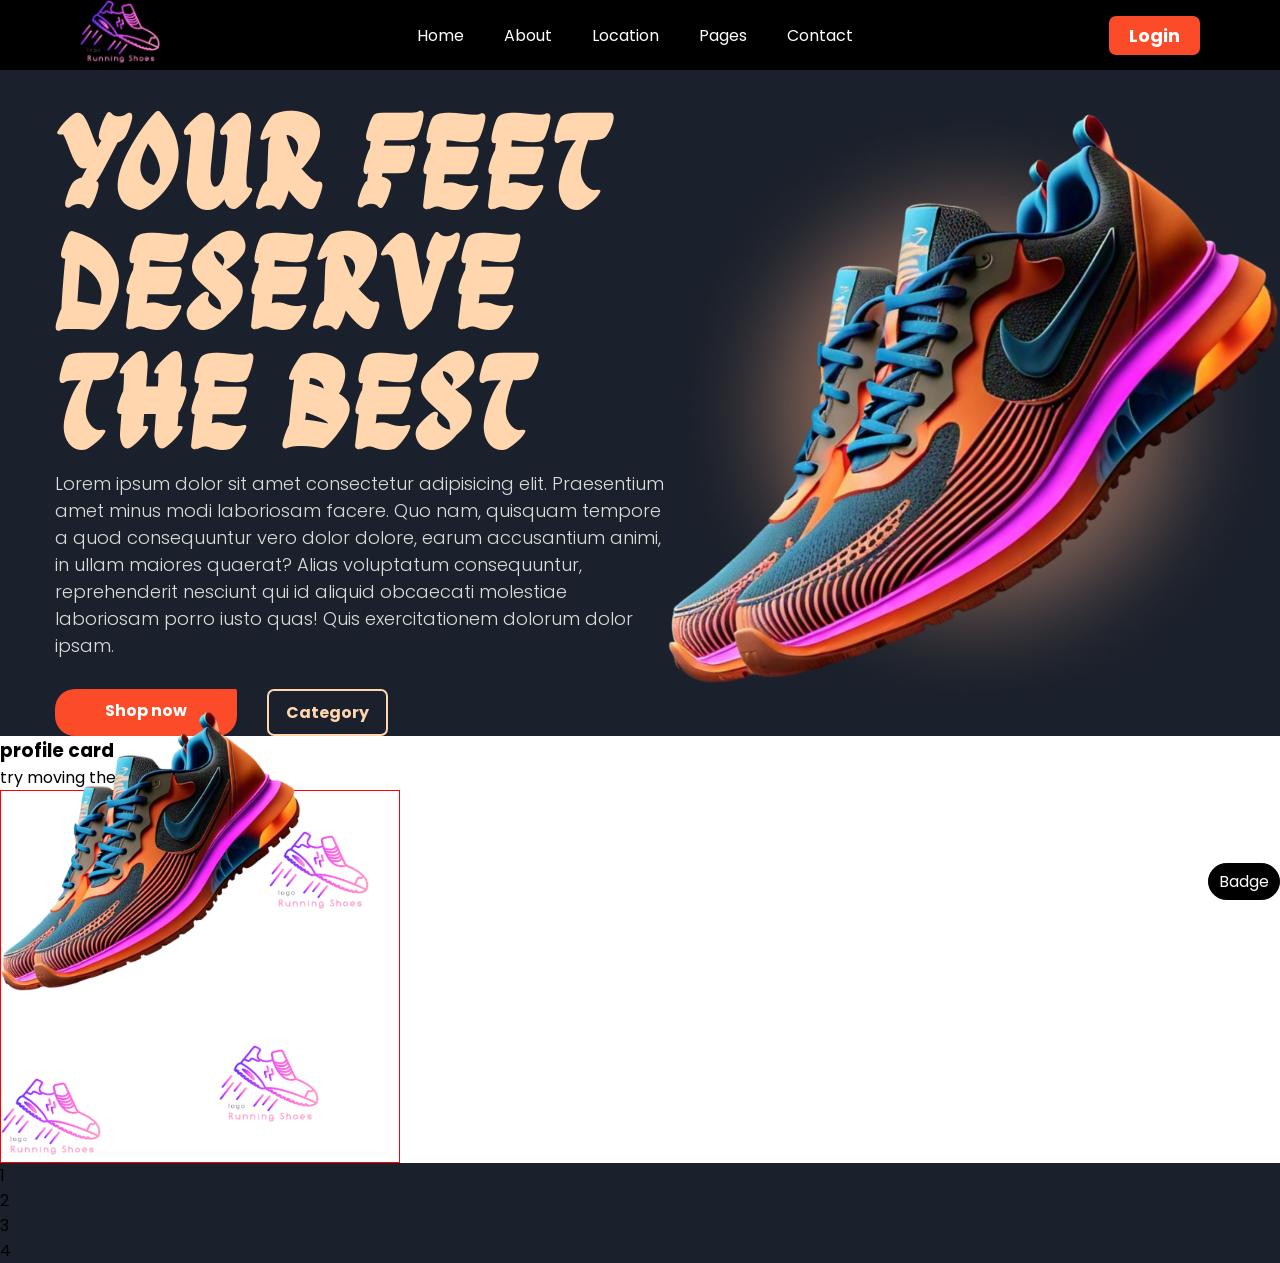
<file: signup-signin-pages/index.html>
<!DOCTYPE html>
<html lang="en">
<head>
    <meta charset="UTF-8">
    <meta name="viewport" content="width=device-width, initial-scale=1.0">
    <link rel="stylesheet" href="./css/main.css">
    <title>SHOE SHOP</title>
</head>
<body>
    <header>
        <a href="./index.html" class="logo">
            <img src="./assets/logo.png" alt="shoe logo">
        </a>
        <nav>
            <ul>
                <li><a href="" class="nav-link">Home</a></li>
                <li><a href="" class="nav-link">About</a></li>
                <li><a href="" class="nav-link">Location</a></li>
                <li><a href="" class="nav-link">Pages</a></li>
                <li><a href="" class="nav-link">Contact</a></li>
            </ul>
        </nav>
        <div class="nav-btn">
                <a href="" class="login-btn">
                    Login
                </a>
        </div>
    </header>
    <main>
        <section class="hero-section">
            <div class="left-hero">
                <h1 class="hero-tittle">Your feet deserve the best</h1>
                <p class="hero-contrnt">Lorem ipsum dolor sit amet consectetur adipisicing elit. Praesentium amet minus modi laboriosam facere. Quo nam, quisquam tempore a quod consequuntur vero dolor dolore, earum accusantium animi, in ullam maiores quaerat? Alias voluptatum consequuntur, reprehenderit nesciunt qui id aliquid obcaecati molestiae laboriosam porro iusto quas! Quis exercitationem dolorum dolor ipsam.</p>
            <div class="hero-link">
                <a href="" class="hero-link-btn">Shop now</a>
                <a href="" class="hero-link-btn">Category</a>
            </div>
            </div>
            <div class="right-hero">
                <img src="./assets/bg-effact.png" alt="background" class="bg-offset">
                <img src="./assets/shoes-img.png" alt="shoe" class="shoe-photo">
            </div>
        </section>
        <section class="about">
            <div class="position-box">
                <span class="position-badge">Badge</span>
                <div class="postion-content">
                    <h3>profile card</h3>
                    <p>try moving the badge</p>
                </div>
                <div class="position-photo">
                    <img src="./assets/shoes-img.png" alt="" class="photo-s pos">
                    <img src="./assets/logo.png" alt="" class="photo-b pos pos-1">
                    <img src="./assets/logo.png" alt="" class="photo-c pos pos-1">
                    <img src="./assets/logo.png" alt="" class="photo-d pos pos-1">
                </div>
            </div>
        </section>
        <sectio class="flexy">
            <div class="card">1</div>
            <div class="card">2</div>
            <div class="card">3</div>
            <div class="card">4</div>
        </sectio>
    </main>
</body>
</html>
</file>
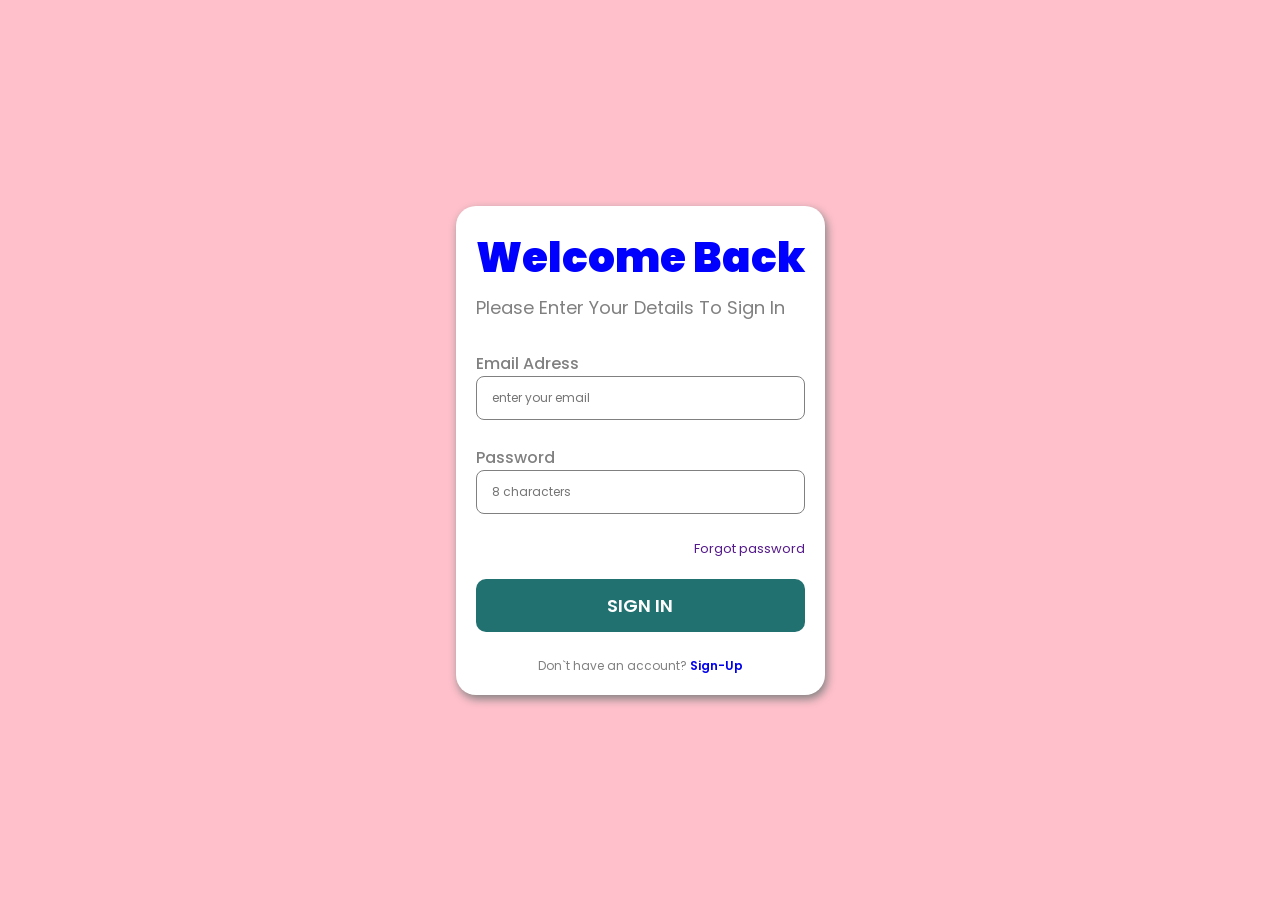
<file: signup-signin-pages/signin.html>
<!DOCTYPE html>
<html lang="en">
<head>
    <meta charset="UTF-8">
    <meta name="viewport" content="width=device-width, initial-scale=1.0">
    <link rel="stylesheet" href="style.css">
    <title>SIGN IN</title>
</head>
<body>
    <main>
            <div class="form-box">
                <h1>Welcome Back</h1>
                <p class="subtittle">Please enter your details to sign in</p>
            <form action="">
                <div class="input-label">
                    <label for="email">Email Adress</label>
                    <input type="email" name="Email" id="email" placeholder="enter your email">
                </div>
                <div class="input-label">
                    <label for="password">Password</label>
                    <input type="password" name="Password" id="password" placeholder="8 characters" minlength="8" maxlength="8">
                </div>
                    <a href="" class="forgot">Forgot password</a>
                <div>
                    <button type="submit" class="sign-btn " id="wer">Sign In</button>
                </div>
            </form>
            <p class="change-text">
                Don`t have an account?
            <a href="./signup.html" class="log-in" target="_blank">Sign-Up</a>
            </p>
            </div>
    </main>
</body>
</html>
</file>
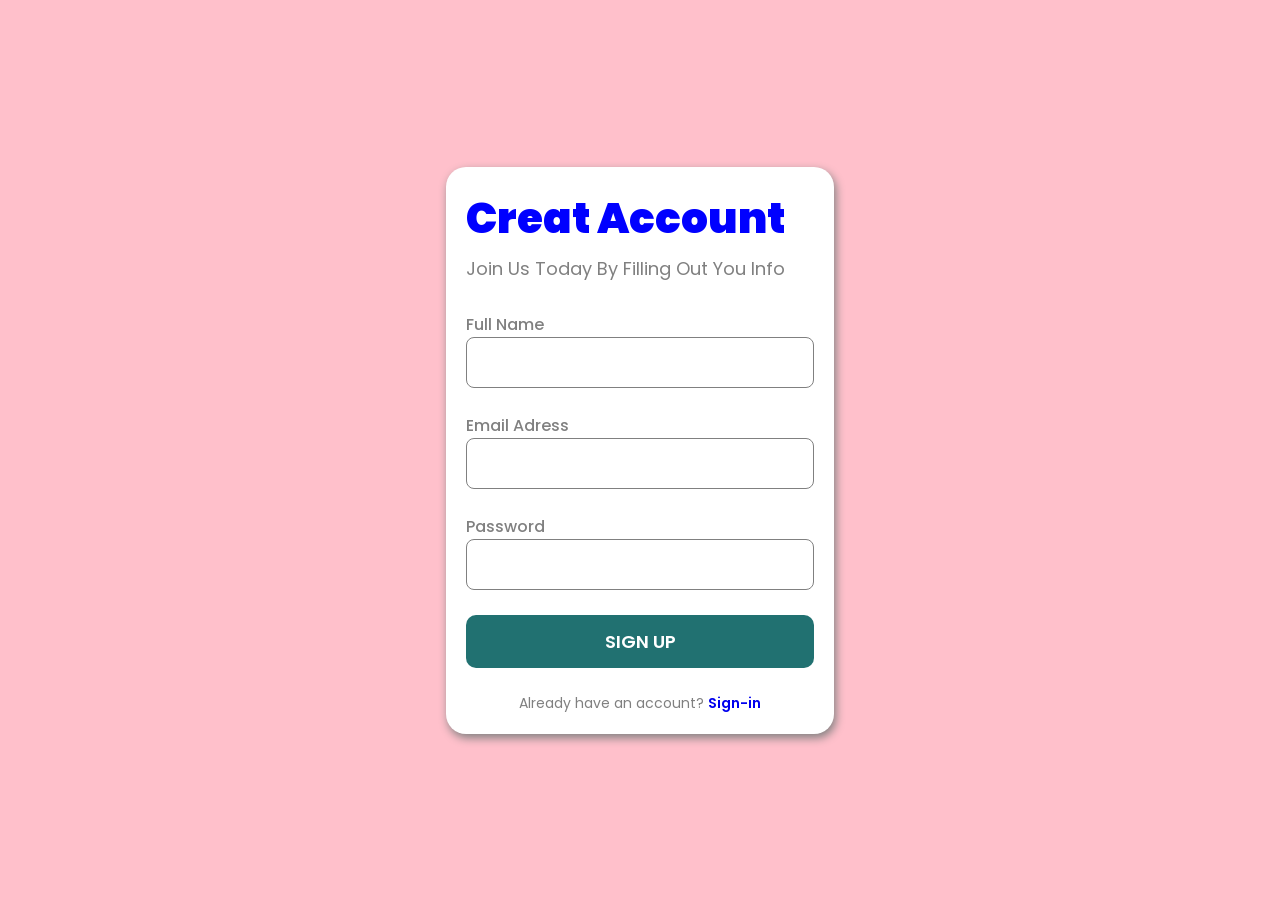
<file: signup-signin-pages/signup.html>
<!DOCTYPE html>
<html lang="en">

<head>
    <meta charset="UTF-8">
    <meta name="viewport" content="width=device-width, initial-scale=1.0">
    <link rel="stylesheet" href="style.css">
    <title>SIGN UP</title>
</head>

<body>
    <main>
        <div class="box">
            <h1>Creat Account</h1>
            <p class="subtittle">join us today by filling out you info</p>
        <form action="">
            <div class="input-group">
                <label for="fullname">Full Name</label>
                <input type="text" name="signup-fullname" id="fullname">
            </div>
            <div class="input-group">
                <label for="email">Email Adress</label>
                <input type="email" name="signup-email" id="email">
            </div>
            <div class="input-group">
                <label for="password">Password</label>
                <input type="password" name="signup-Password" id="password">
            </div>
            <div>
                <button type="submit" class="signup-btn">Sign up</button>
            </div>
        </form>
        <p class="switch-text">
            Already have an account?
            <a href="./signin.html" class="switch-link">Sign-in</a>
        </p>
        </div>
    </main>

</body>

</html>
</file>
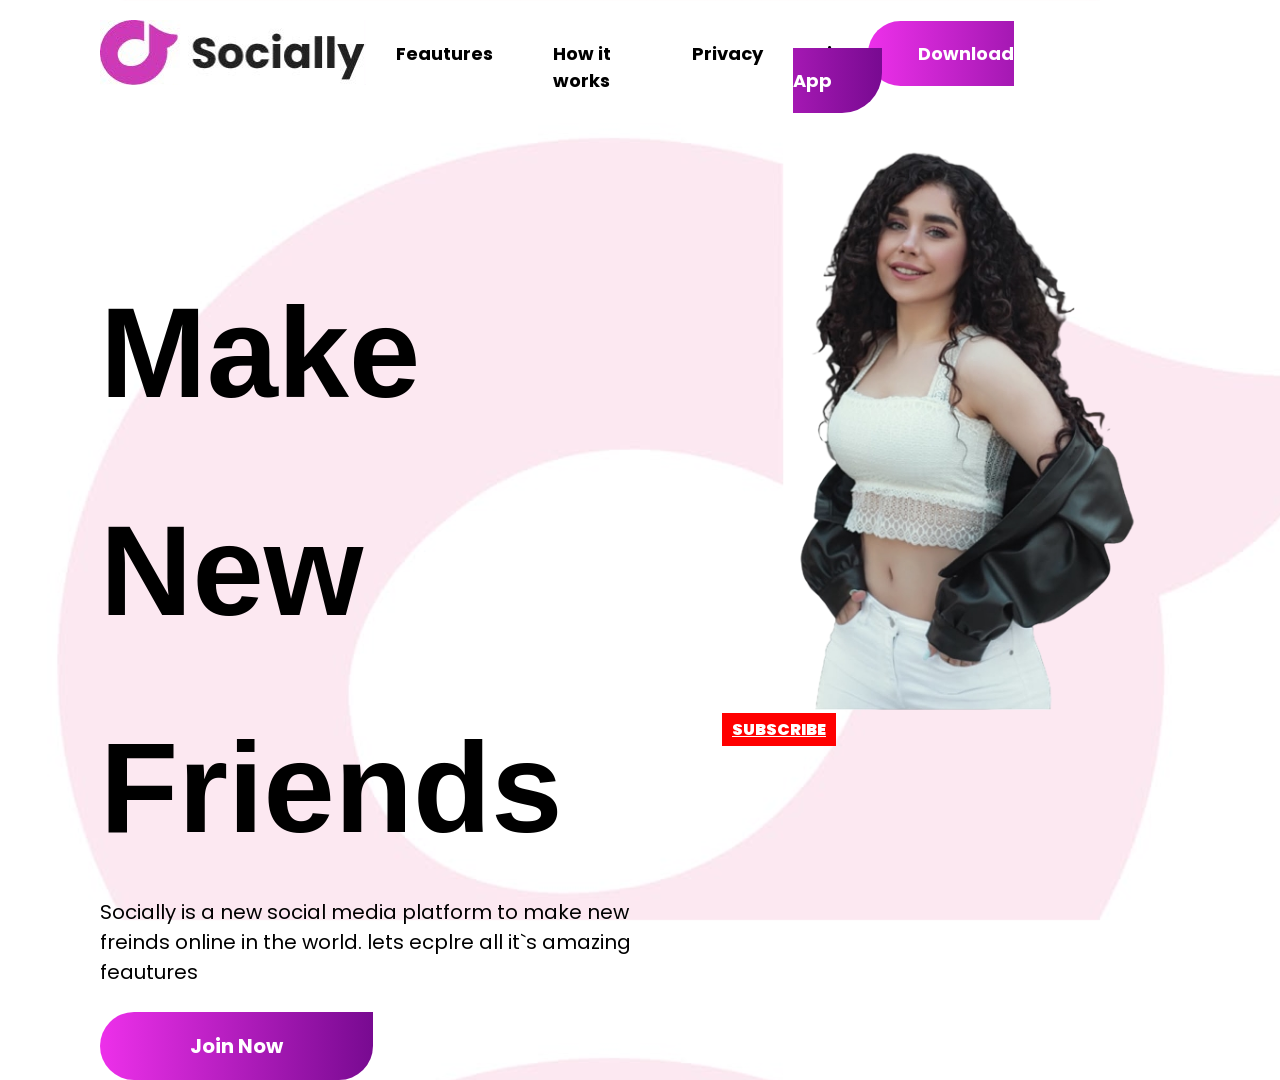
<file: signup-signin-pages/word.html>
<!DOCTYPE html>
<html lang="en">
<head>
    <meta charset="UTF-8">
    <meta name="viewport" content="width=device-width, initial-scale=1.0">
    <link rel="stylesheet" href="./css/sos.css">
    <title>Socially.web</title>
</head>
<body>
    <header>
        <div class="head">
            <a href="" class="logo-btn">
                <img src="./assets/logo.jpg" alt="socially">
            </a>
            <nav>
                <ul>
                    <li><a href="" class="page-link">Feautures</a></li>
                    <li><a href="" class="page-link">How it works</a></li>
                    <li><a href="" class="page-link">Privacy</a></li>
                </ul>
            </nav>
            <div class="head-btn">
                <a href="" class="login-btn">Login</a>
                <a href="" class="download-btn">Download App</a>
            </div>
        </div>
    </header>
    <main>
        <section class="body-section">
            <div class="left-content">
                <h1 class="left-tittle">
                    Make<br>New Friends
                </h1>
                <p class="left">Socially is a new social media platform to make new freinds online in the world. lets ecplre all it`s amazing feautures</p>
                <a href="" class="join-btn">Join Now</a>
            </div>
            <div class="right-content">
                <img src="./assets/girl.png" alt="grl" class="right-img">
                <a href="" class="subscribe-btn">SUBSCRIBE</a>
            </div>
        </section>
    </main>
</body>
</html>
</file>
<file: signup-signin-pages/css/main.css>
@import url('https://fonts.googleapis.com/css2?family=Ga+Maamli&family=Poppins:ital,wght@0,100;0,200;0,300;0,400;0,500;0,600;0,700;0,800;0,900;1,100;1,200;1,300;1,400;1,500;1,600;1,700;1,800;1,900&display=swap');

*{
    margin: 0;
    padding: 0;
    box-sizing: border-box;
    font-family: poppins, sans-serif;
}

body{
    width: 100%;
    height: 100vh;
    background-color: #1b212c;
}
a{
    text-decoration: none;
    cursor: pointer;
}
nav ul{
    display: flex;
    list-style: none;
}

nav ul li{
    display: inline-block;
    margin: 0 20px;
}
.logo{
    display: block;
    width: 80px;
}
.logo img{
    width: 100%;
}
nav ul a{
    color: white;
    font-size: 16px;
}
nav ul a:hover{
    color: #fb4b29;
}
.login-btn{
    background-color: #fb4b29;
    color: white;
    padding: 7px 20px;
    border-radius: 7px;
    cursor: pointer;
    font-size: 18px;
    font-weight: bold;
}
.nav-btn .login-btn:hover{
    background-color: transparent;
    color: #fb4b29;
    border: 1px solid #fb4b29;
}
header{
    height: 70px;
    display: flex;
    justify-content: space-between;
    padding: 0 80px;
    align-items: center;
    position: fixed;
    background-color: black;
    width: 100%;
    z-index: 10;
}
.hero-section .left-hero {
    width: 50%;
    /* border: 1px solid red; */
    margin-top: 100px;
}
.hero-section .right-hero{
    width: 50%;
    /* border: 1px solid blue; */
    position:relative ;
    margin-top: 100px;
}
.hero-section{
    display: flex;
    /* margin-top: 100px;? */
}
.left-hero h1{
    color: #ffd6ae;
    font-size: 8rem;
    text-transform: uppercase;
    font-family: "Ga Maamli", sans-serif;
    word-spacing: 4px;
    letter-spacing: 2px;
    line-height: 120px;

}
.left-hero p {
    font-size: 18px;
    font-weight: 300;
    color: #dbdbdb;
    margin: 10px 0px 30px 0px;
}
.hero-link{
    display: flex;
    gap: 30px;
}
.hero-link .hero-link-btn:first-child{
    background-color: #fb4b29;
    padding: 9px 50px;
    border-radius: 20px 2px 20px 20px ;
    color: white;
    cursor: pointer;
    font-weight: bold;
}
.hero-link .hero-link-btn:last-child{
    background-color: transparent;
    padding: 9px 17px;
    border-radius: 7px;
    color: #ffd6ae;
    border: 2px solid #ffd6ae;
    cursor: pointer;
    font-weight: bold;
}
.bg-offset{
    width: 100%;
}
.shoe-photo{
    width: 100%;
    position:absolute;
    top: 2%;
    left: 0;
    margin-top: 0px;z-index: 3;
}
.left-hero{
    margin-top: 100px;
    margin-left: 55px;
}
.hero-link{
    margin-top: 0%;
    margin-bottom: 0px;
}
.about{
    background-color: white;
    position: relative;
}
.position-badge{
    border: 1px solid black;
    background-color: black;
    color: white;
    border-radius: 20px;
    padding: 5px 10px;
    position: fixed;
    bottom: 0px;
    right: 0px;

}
.pos{
    width: 300px;
}
.photo-s{
    position: relative;
    /* left: 50px; */
    bottom: 80px;
    z-index: 10px;
}

.photo-b {
    position: absolute;
    right: 80px;
    bottom: 40px;
    z-index: 11px;
}
.photo-c {
    position: absolute;
    right: 30px;
    top: 40px;
    z-index: 11px;
}
.pos-1{
    width: 100px;
}
.position-photo{
    border: 1px solid red;
    width: 400px;
    position: relative;
}
</file>
<file: signup-signin-pages/style.css>
@import url('https://fonts.googleapis.com/css2?family=Poppins:ital,wght@0,100;0,200;0,300;0,400;0,500;0,600;0,700;0,800;0,900;1,100;1,200;1,300;1,400;1,500;1,600;1,700;1,800;1,900&display=swap');

* {
    margin: 0;
    padding: 0;
    box-sizing: border-box;
    font-family: "Poppins", sans-serif;
}

body {
    background-color: pink;
    display: flex;
    justify-content: center;
    align-items: center;
    min-height: 100vh;
}
.box{
    background-color: white;
    width: 100%;
    max-width: 600px;
    border-radius: 20px;
    padding: 20px;
    box-shadow: 2px 4px 10px gray;
}
h1{
    color: blue;
    font-size: 42px;
    font-weight: 900;
    margin-bottom: 5px;
}
.subtittle{
    color: gray;
    margin-bottom: 30px;
    font-size: 18px;
    text-transform: capitalize;
}
.input-group{
    /* bo?rder: 1px solid red; */
    margin-bottom: 25px;
}

.input-group label{
    display: block;
    font-size: 16px;
    color: gray;
    font-weight: 500;
    margin: button 6px;
}
.input-group input {
    width: 100%;
    padding: 12px 15px;
    border-radius: 8px;
    outline:none;
    font-size: 16px;
    border: 1px solid gray;
}
.signup-btn{
    width: 100%;
    padding: 13px;
    background-color: rgb(33, 113, 113);
    /* outline: none; */
    border: none;
    border-radius: 10px;
    color: white;
    text-transform: uppercase;
    font-size: 18px;
    font-weight: 600;
    cursor: pointer;
}
.signup-btn:hover{
    background-color: blue;
    color: red;
    text-decoration: underline;
}
.switch-text{
    text-align: center;
    margin-top: 25px;
    font-size: 14px;
    color: gray;
}
.switch-link{
    text-decoration: none;
    font-weight: 600;
    cursor: pointer;
}
.switch-link:hover{
    text-decoration: underline;
    color: navy;
    text-decoration: underline;
}
.form-box{
    background-color: white;
    width: 100%;
    max-width: 600px;
    border-radius: 20px;
    padding: 20px;
    box-shadow: 2px 4px 10px gray;
    
}
.change-text{
    text-align: center;
    margin-top: 25px;
    font-size: 12px;
    color: gray;
}
.log-in:hover{
    text-decoration: underline;
    color: navy;
}
.log-in{
    text-decoration: none;
    font-weight: 600;
    cursor: pointer;
}
.sign-btn{
    width: 100%;
    padding: 13px;
    background-color: rgb(33, 113, 113);
    /* outline: none; */
    border: none;
    border-radius: 10px;
    color: white;
    text-transform: uppercase;
    font-size: 18px;
    font-weight: 600;
    cursor: pointer;
}
.sign-btn:hover{
    background-color: navajowhite;
    color: blue;
    text-decoration: underline;
}
.input-label{
    /* bo?rder: 1px solid red; */
    margin-bottom: 25px; 
}
.input-label label{
    display: block;
    font-size: 16px;
    color: gray;
    font-weight: 500;
    margin: button 6px;
}
.input-label input{
    width: 100%;
    padding: 12px 15px;
    border-radius: 8px;
    outline:none;
    font-size: 16px;
    border: 1px solid gray;
    font-size: 12px;
}

.forgot{
    text-decoration: none;
    display: block;
    margin-bottom: 20px;
    text-align: end;
    font-size: 13px;
}
.forgot:hover{
    text-decoration: underline;
    color: red;
    cursor: pointer;
}
</file>
<file: signup-signin-pages/css/sos.css>
@import url('https://fonts.googleapis.com/css2?family=Ga+Maamli&family=Montserrat:ital,wght@0,100..900;1,100..900&family=Poppins:ital,wght@0,100;0,200;0,300;0,400;0,500;0,600;0,700;0,800;0,900;1,100;1,200;1,300;1,400;1,500;1,600;1,700;1,800;1,900&display=swap');

* {
    margin: 0px;
    padding: 0px;
    box-sizing: border-box;
    font-family: poppins, sans-serif;
}
body {
    width: 100%;
    height: 100vh;
    background-image: url(../assets/background.jpg);
    background-size: cover;
    background-position: center;
}
.head {
    display: flex;
    justify-content: space-between;
    margin-top: 20px;
    margin-bottom: 50px;
    margin-left: 100px;
    margin-right: 200px;
}
nav ul{
    display: flex;
    list-style:none;
}
nav ul li{
    display: inline-block;
    margin: 0px 30px;
    margin-top: 20px;
}
nav ul li a {
    color: black;
    text-decoration: none;
    cursor: pointer;
    font-size: 18px;
    font-weight: bolder;
}
nav ul li a:hover {
    color: red;
    text-decoration: underline;
}
.head-btn {
    margin-top: 20px;
}
.login-btn {
    text-decoration: none;
    font-weight: bolder;
    font-size: 18px;
    color: black;
    margin-right: 20px;
}
.login-btn:hover{
    color: blue;
}

.download-btn {
    text-decoration: none;
    background: linear-gradient(to right, rgb(237, 48, 234), rgb(120, 10, 145));
    color: white;
    font-weight: bolder;
    font-size: 18px;
    padding: 20px 50px;
    border-radius: 40px 0px 40px 40px
}
.download-btn:hover{
    background: transparent;
    color: blue;
    text-decoration: underline;
}
.body-section {
    display: flex;
    gap: 5%;
}
.left-content {
    margin-left:100px;
    /* border: 1px solid blue; */
    width: 50%;
    margin-top: 100px;
}
.left-tittle {
    font-size: 8rem;
    width: 100%;
    line-height: 1.7;
    font-family: "Montserra", sans-serif;
}
.left {
    font-size: 20px;
    font-family: poppins, sans-serif;
    margin-bottom: 8%;
}
.join-btn {
    text-decoration: none;
    background: linear-gradient(to right, rgb(237, 48, 234), rgb(120, 10, 145));
    color: white;
    font-weight: bolder;
    font-size: 20px;
    padding: 20px 90px;
    border-radius: 40px 0px 40px 40px;
}
.join-btn:hover {
    background: none;
    color: red;
    text-decoration: underline;
}
.right-content {
    width: 50%;
    position: relative;
}
.right-img {
    width: 81%
}
.right-content .subscribe-btn {
    text-align: right;
    background-color: red;
    padding: 5px 10px;
    color: white;
    font-weight: 900;
    margin-bottom: 10px;
}
</file>
